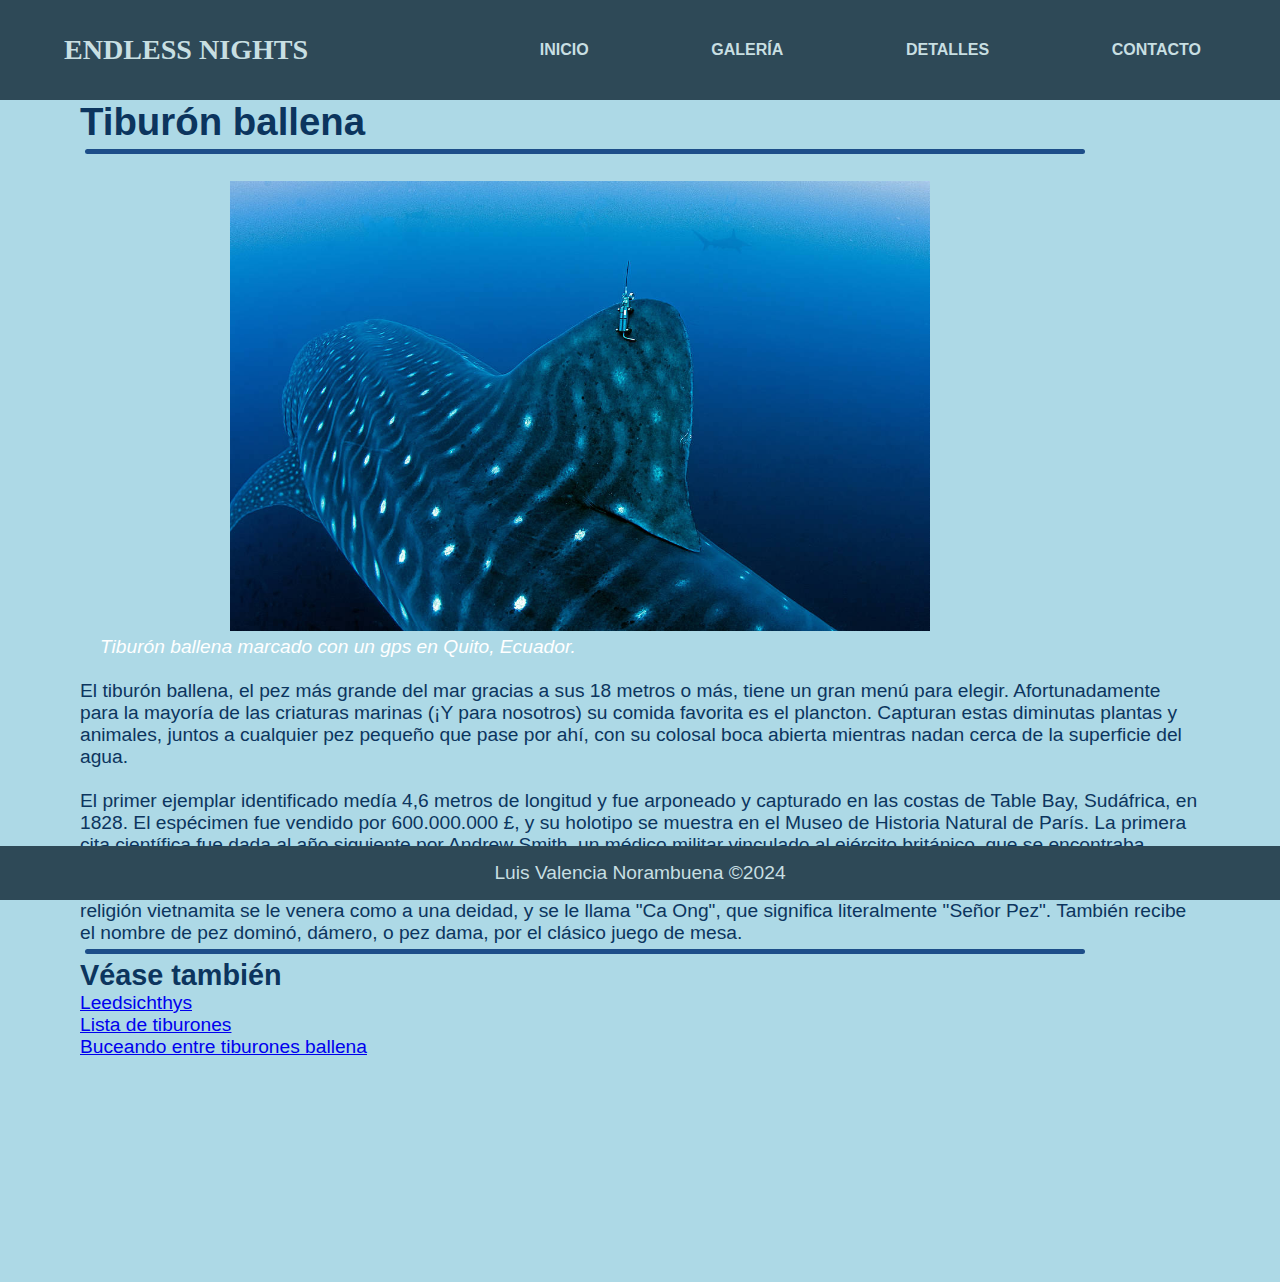
<file: html/index.html>
<!DOCTYPE html>
<html lang="es">
<head>
    <meta charset="UTF-8">
    <meta name="viewport" content="width=device-width, initial-scale=1.0">
    <title>Inicio</title>
    <link rel="stylesheet" href="/css/style.css">
</head>
<body>
    <nav>
        <input type="checkbox" id="toggle">
        <div class="logo">
            <h3>Endless nights</h3>
        </div>
        <ul class="list">
            <li><a href="index.html">Inicio</a></li>
            <li><a href="gallery.html">Galería</a></li>
            <li><a href="details.html">Detalles</a></li>
            <li><a href="contact.html">Contacto</a></li>
        </ul>
        <label for="toggle" class="icon-bars">
            <div class="line"></div>
            <div class="line"></div>
            <div class="line"></div>
        </label>
    </nav>
    <header>
        <!-- Contenido página principal -->    
        <main>
            <div class="header-content">
                <div class="content">
                    <h1>Tiburón ballena</h1>
                    <div class="line"></div>
                    <br>
                    <img src="/images/shark1.jpg" alt="Tiburón ballena"><br>
                    <cite id="cite1">Tiburón ballena marcado con un gps en Quito, Ecuador.</cite><br><br>
                    <p>El tiburón ballena, el pez más grande del mar gracias a sus 18 metros o más, tiene un gran menú para elegir. Afortunadamente para la mayoría de las criaturas marinas (¡Y para nosotros)
                        su comida favorita es el plancton. Capturan estas diminutas plantas y animales, juntos a cualquier pez pequeño que pase por ahí, con su colosal boca abierta mientras nadan cerca de la 
                        superficie del agua. 
                    </p>
                    <br>
                    <p>El primer ejemplar identificado medía 4,6 metros de longitud y fue arponeado y capturado en las costas de Table Bay, Sudáfrica, en 1828. El espécimen fue vendido por 600.000.000 £, y su 
                    holotipo se muestra en el Museo de Historia Natural de París. La primera cita científica fue dada al año siguiente por Andrew Smith, un médico militar vinculado al ejército británico, 
                    que se encontraba estacionado en Ciudad del Cabo. En 1849 publicó una descripción más detallada de la especie. Se le asignó el nombre de "tiburón ballena" debido a la fisiología del pez, 
                    ya que se trata de un tiburón pero posee un tamaño comparable al de una ballena. En la religión vietnamita se le venera como a una deidad, y se le llama "Ca Ong", que significa 
                    literalmente "Señor Pez". También recibe el nombre de pez dominó, dámero, o pez dama, por el clásico juego de mesa.
                    </p>
                    <div class="line"></div>
                    <div class="references">
                        <h2>Véase también</h2>
                        <a href="https://es.wikipedia.org/wiki/Leedsichthys">Leedsichthys</a>
                        <br>
                        <a href="https://es.wikipedia.org/wiki/Anexo:Taxonom%C3%ADa_de_los_tiburones">Lista de tiburones</a>
                        <br>
                        <a href="http://www.dive-the-world.com/creatures-whale-sharks.htm">Buceando entre tiburones ballena</a>
                    </div>
                </div>
            </div>
        </main>
    </header>
    <br>
    <br>
    <footer>
        <p>Luis Valencia Norambuena &copy;2024</p>
    </footer>
</body>
</html>
</file>
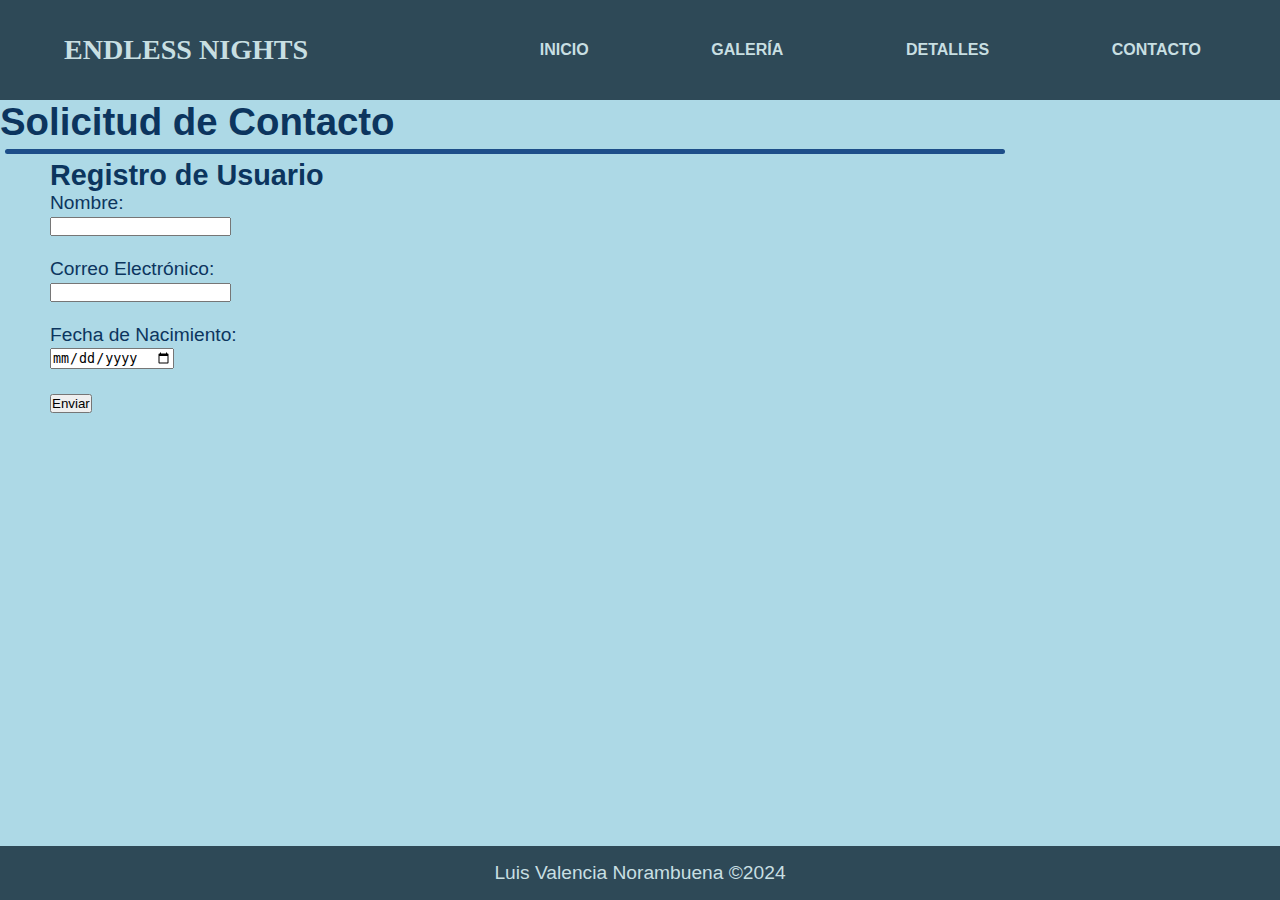
<file: html/contact.html>
<!DOCTYPE html>
<html lang="es">
<head>
    <meta charset="UTF-8">
    <meta name="viewport" content="width=device-width, initial-scale=1.0">
    <title>Contacto</title>
    <link rel="stylesheet" href="/css/style.css">
</head>
<body>
    <nav>
        <input type="checkbox" id="toggle">
        <div class="logo">
            <h3>Endless nights</h3>
        </div>
        <ul class="list">
            <li><a href="index.html">Inicio</a></li>
            <li><a href="gallery.html">Galería</a></li>
            <li><a href="details.html">Detalles</a></li>
            <li><a href="contact.html">Contacto</a></li>
        </ul>
        <label for="toggle" class="icon-bars">
            <div class="line"></div>
            <div class="line"></div>
            <div class="line"></div>
        </label>
    </nav>
    <h1>Solicitud de Contacto</h1>
    <div class="line"></div>
    <div class="formulary">
        <h2>Registro de Usuario</h2>

        <form action="/procesar_formulario" method="post">
        <label for="nombre">Nombre:</label><br>
        <input type="text" id="nombre" name="nombre" required><br><br>
    
        <label for="email">Correo Electrónico:</label><br>
        <input type="email" id="email" name="email" required><br><br>
    
        <label for="fecha_nacimiento">Fecha de Nacimiento:</label><br>
        <input type="date" id="fecha_nacimiento" name="fecha_nacimiento" required><br><br>
    
        <input type="submit" value="Enviar">
        </form>
    </div>
    <footer>
        <p>Luis Valencia Norambuena &copy;2024</p>
    </footer>
</body>

</html>
</file>
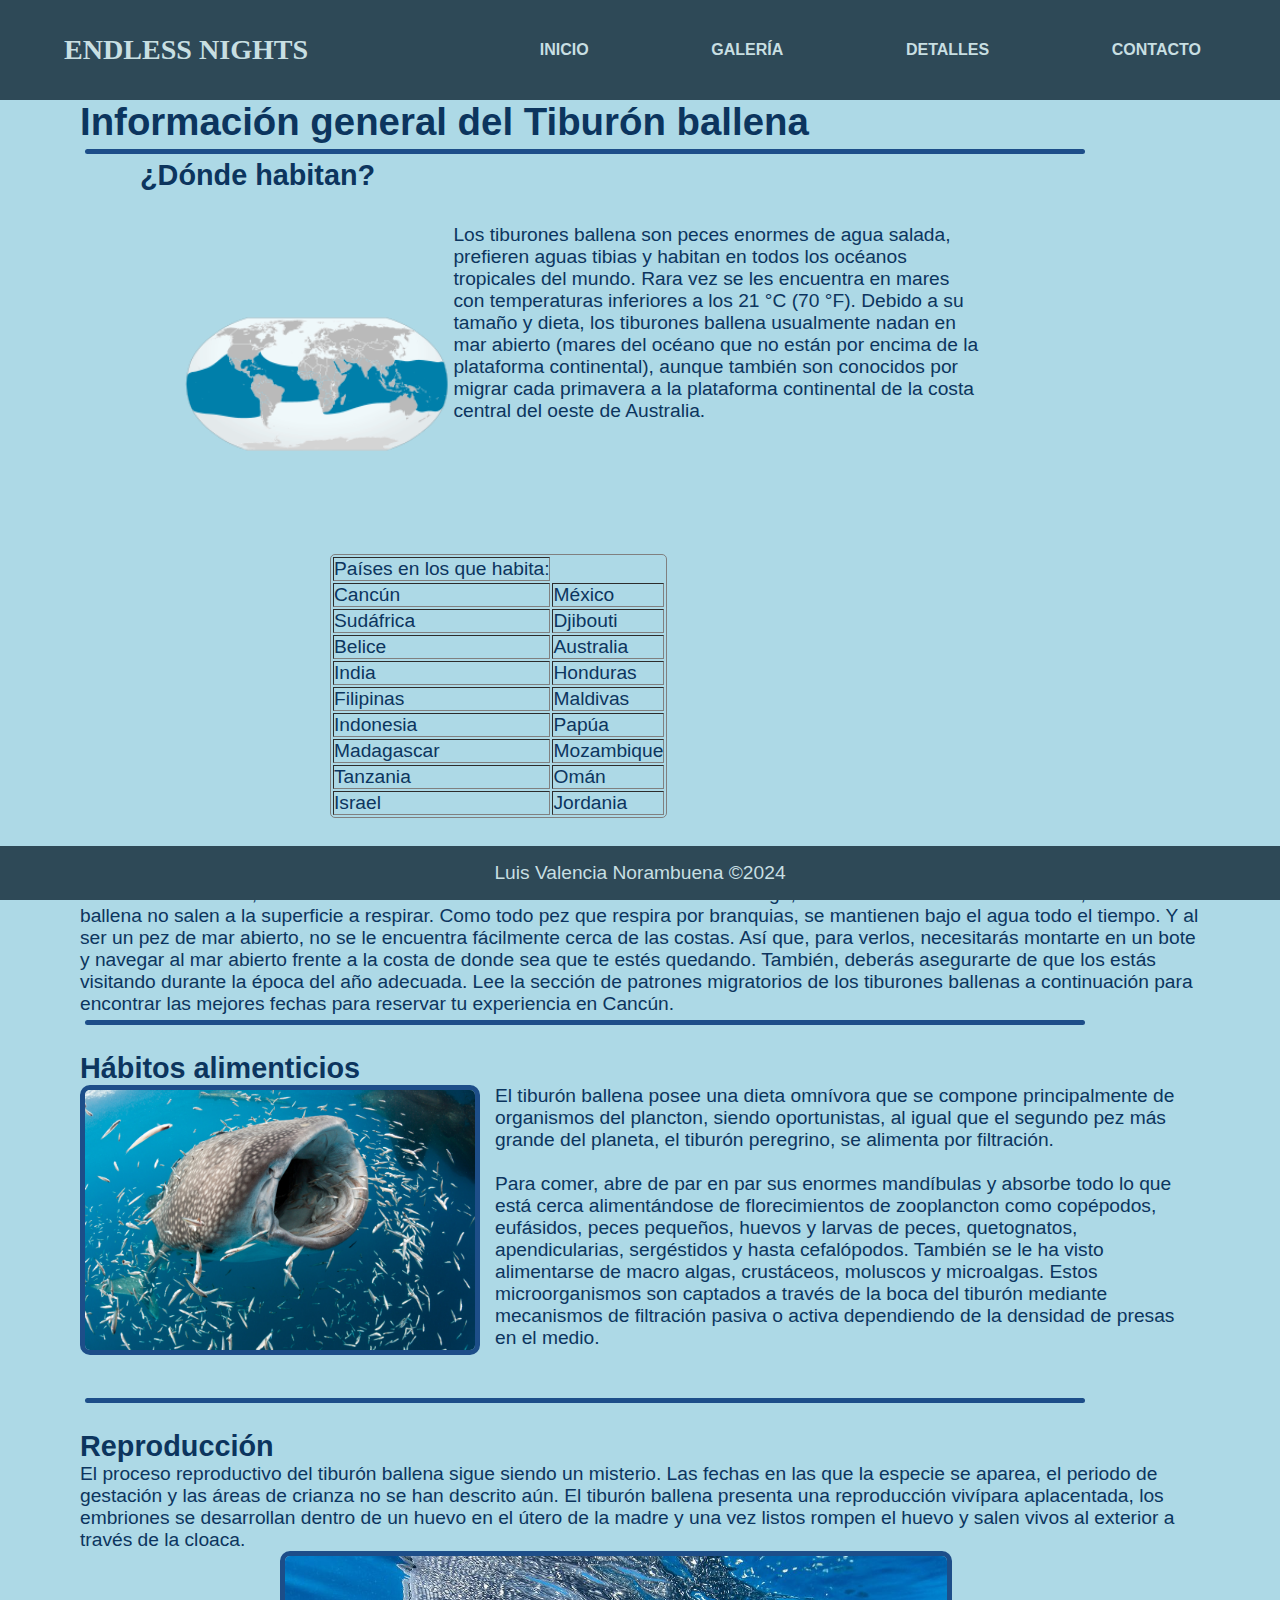
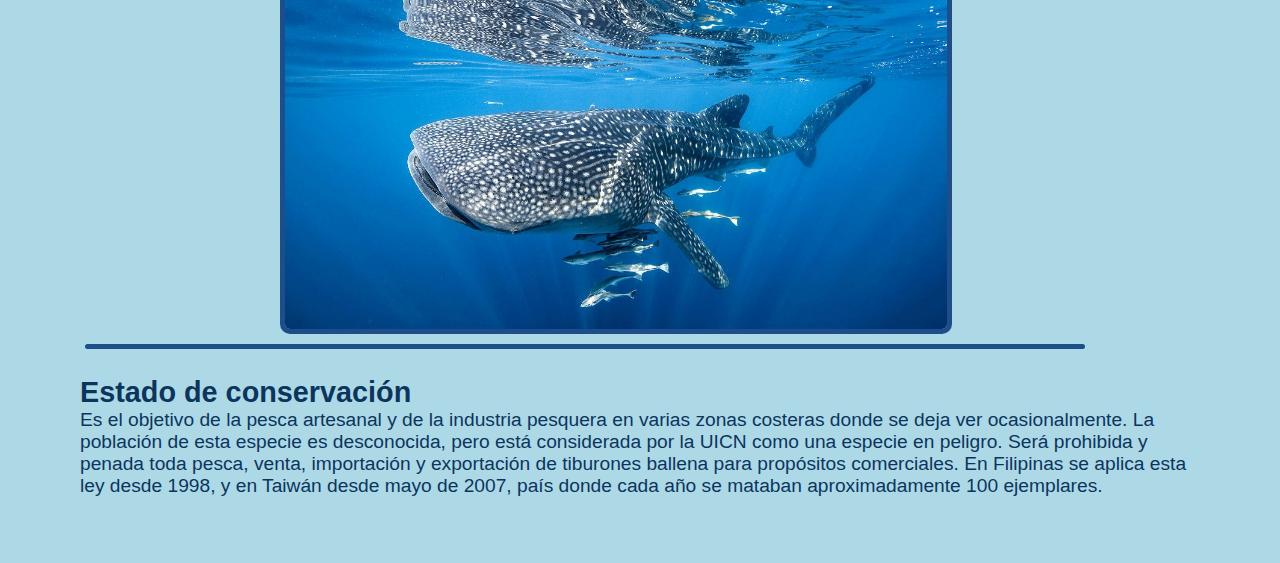
<file: html/details.html>
<!DOCTYPE html>
<html lang="es">
<head>
    <meta charset="UTF-8">
    <meta name="viewport" content="width=device-width, initial-scale=1.0">
    <title>Detalles</title>
    <link rel="stylesheet" href="/css/style.css">
</head>
<body>
    <nav>
        <input type="checkbox" id="toggle">
        <div class="logo">
            <h3>Endless nights</h3>
        </div>
        <ul class="list">
            <li><a href="index.html">Inicio</a></li>
            <li><a href="gallery.html">Galería</a></li>
            <li><a href="details.html">Detalles</a></li>
            <li><a href="contact.html">Contacto</a></li>
        </ul>
        <label for="toggle" class="icon-bars">
            <div class="line"></div>
            <div class="line"></div>
            <div class="line"></div>
        </label>
    </nav>

    <main class="details-content">
        <div>
            <h1>Información general del Tiburón ballena</h1>
            <div class="line"></div>
            <div class="habitat">
                <h2>¿Dónde habitan?</h2>
                <br>
                <div class="location">
                    <img id="map" src="/images/map1.png" alt="Mapa">
                    <p class="text">Los tiburones ballena son peces enormes de agua salada, prefieren aguas tibias y habitan en todos los océanos tropicales del mundo. Rara vez se les encuentra en mares con temperaturas inferiores a los 21 °C (70 °F). Debido a su tamaño y dieta, los tiburones ballena usualmente nadan en mar abierto (mares del océano que no están por encima de la plataforma continental), aunque también son conocidos por migrar cada primavera a la plataforma continental de la costa central del oeste de Australia.</p>
                </div>
                <div id="tabla">
                    <table border="1px" style="border-style: solid; border-radius: 5px;">
                        <tr>
                            <td>Países en los que habita:</td>
                        </tr>
                        <tr>
                            <td>Cancún</td>
                            <td>México</td>
                        </tr>
                        <tr>
                            <td>Sudáfrica</td>
                            <td>Djibouti</td>
                        </tr>
                        <tr>
                            <td>Belice</td>
                            <td>Australia</td>
                        </tr>
                        <tr>
                            <td>India</td>
                            <td>Honduras</td>
                        </tr>
                        <tr>
                            <td>Filipinas</td>
                            <td>Maldivas</td>
                        </tr>
                        <tr>
                            <td>Indonesia</td>
                            <td>Papúa</td>
                        </tr>
                        <tr>
                            <td>Madagascar</td>
                            <td>Mozambique</td>
                        </tr>
                        <tr>
                            <td>Tanzania</td>
                            <td>Omán</td>
                        </tr>
                        <tr>
                            <td>Israel</td>
                            <td>Jordania</td>
                        </tr>
                    </table>
                </div>
                <div class="generaltext">
                    <br>
                    <h2>¿Dónde podemos ver los tiburones ballenas?</h2>
                    <p>
                        Debido a su tamaño, los tiburones ballena no son difíciles de detectar. Sin embargo, a diferencia de las ballenas en sí, los tiburones ballena no salen a la superficie a respirar. Como todo pez que respira por branquias, se mantienen bajo el agua todo el tiempo. Y al ser un pez de mar abierto, no se le encuentra fácilmente cerca de las costas. Así que, para verlos, necesitarás montarte en un bote y navegar al mar abierto frente a la costa de donde sea que te estés quedando. También, deberás asegurarte de que los estás visitando durante la época del año adecuada. Lee la sección de patrones migratorios de los tiburones ballenas a continuación para encontrar las mejores fechas para reservar tu experiencia en Cancún.
                    </p>
                </div>
            </div>
            <div class="line"></div>
            <br>
            <h2>Hábitos alimenticios</h2>
            <div class="eater">
                <img src="/images/eating.jpg" alt="">
                <div class="text-box">
                    <p>
                        El tiburón ballena posee una dieta omnívora que se compone principalmente de organismos del plancton, siendo oportunistas, al igual que el segundo pez más grande del planeta, el tiburón peregrino, se alimenta por filtración.
                    </p>
                    <br>
                    <p>
                        Para comer, abre de par en par sus enormes mandíbulas y absorbe todo lo que está cerca alimentándose de florecimientos de zooplancton como copépodos, eufásidos, peces pequeños, huevos y larvas de peces, quetognatos, apendicularias, sergéstidos y hasta cefalópodos. También se le ha visto alimentarse de macro algas, crustáceos, moluscos y microalgas. Estos microorganismos son captados a través de la boca del tiburón mediante mecanismos de filtración pasiva o activa dependiendo de la densidad de presas en el medio.
                    </p>
                </div>
            </div>
            <br>
            <br>
            <div class="line"></div>
            <div class="reproduction">
                <br>
                <h2>Reproducción</h2>
                <p>
                    El proceso reproductivo del tiburón ballena sigue siendo un misterio. Las fechas en las que la especie se aparea, el periodo de gestación y las áreas de crianza no se han descrito aún. El tiburón ballena presenta una reproducción vivípara aplacentada, los embriones se desarrollan dentro de un huevo en el útero de la madre y una vez listos rompen el huevo y salen vivos al exterior a través de la cloaca.
                </p>
                <img src="/images/whale9.jpeg" alt="">
            </div>
            <div class="line"></div>
            <div class="conservation">
                <br>
                <h2>Estado de conservación</h2>
                <p>
                    Es el objetivo de la pesca artesanal y de la industria pesquera en varias zonas costeras donde se deja ver ocasionalmente. La población de esta especie es desconocida, pero está considerada por la UICN como una especie en peligro. Será prohibida y penada toda pesca, venta, importación y exportación de tiburones ballena para propósitos comerciales. En Filipinas se aplica esta ley desde 1998, y en Taiwán desde mayo de 2007, país donde cada año se mataban aproximadamente 100 ejemplares.
                </p>
            </div>
        </div>
        <br>
        <br>
        <br>
    </main>

    <footer>
        <p>Luis Valencia Norambuena &copy;2024</p>
    </footer>
</body>
</html>
</file>
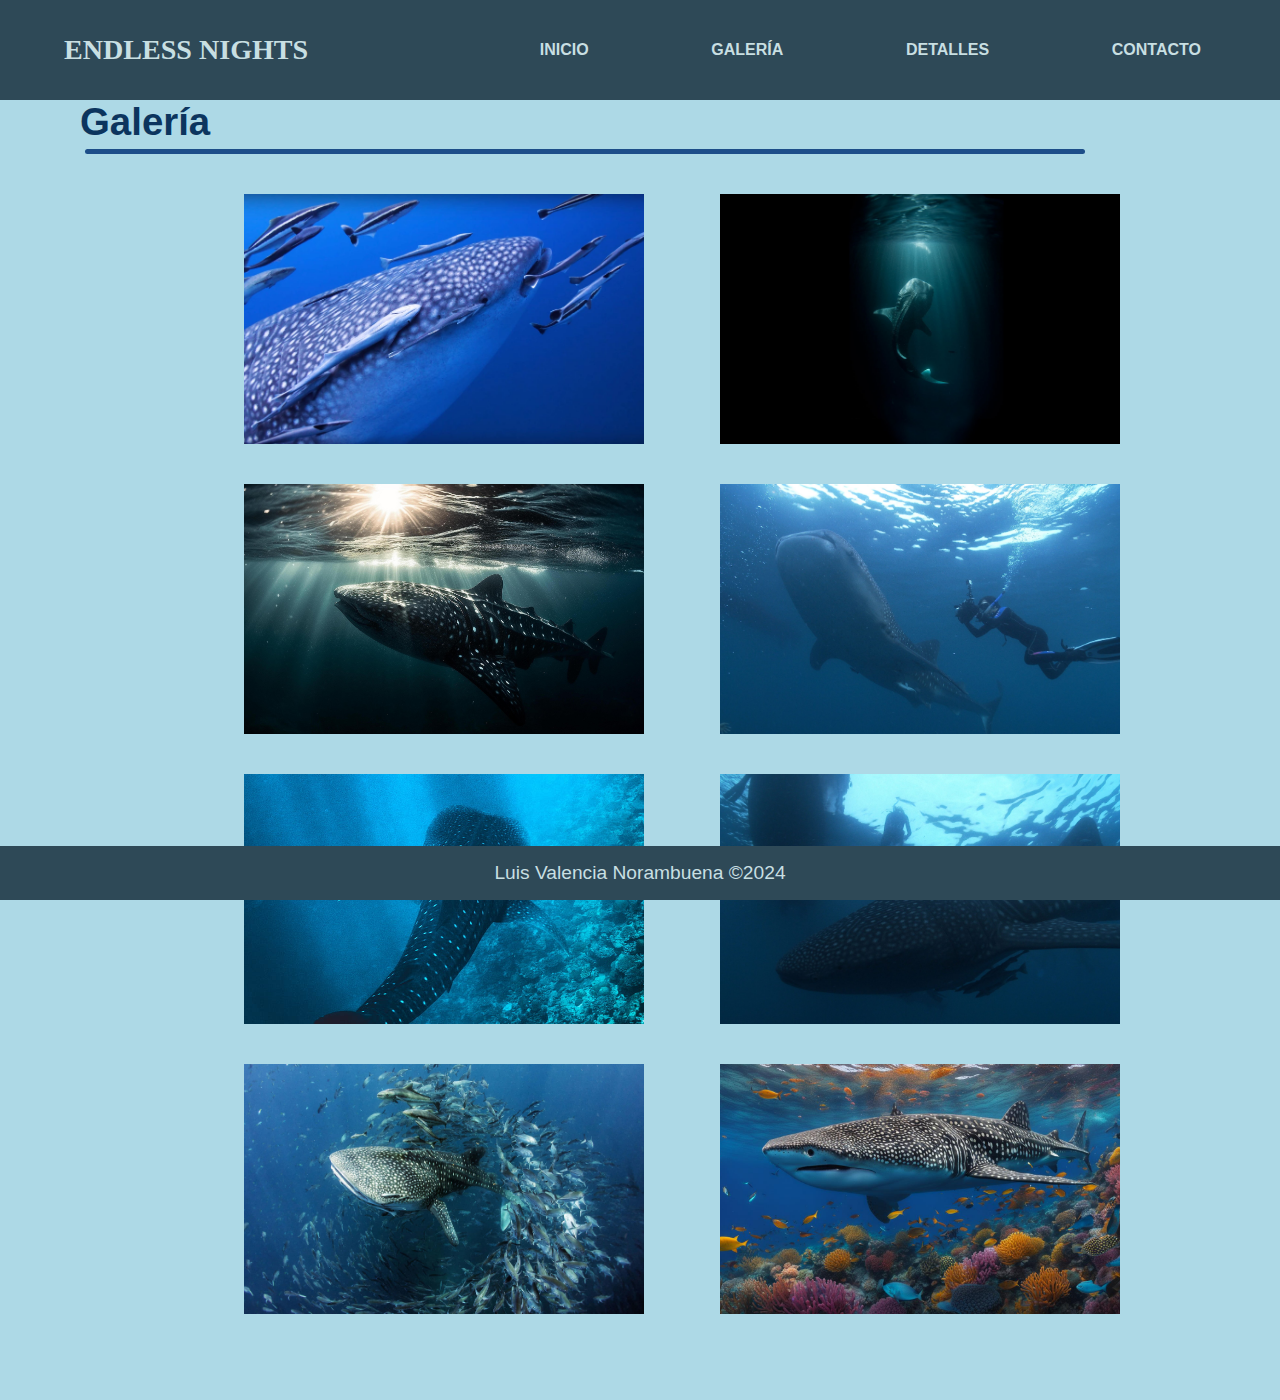
<file: html/gallery.html>
<!DOCTYPE html>
<html lang="es">
<head>
    <meta charset="UTF-8">
    <meta name="viewport" content="width=device-width, initial-scale=1.0">
    <title>Galeria</title>
    <link rel="stylesheet" href="/css/style.css">
</head>
<body>    
        <nav>
            <input type="checkbox" id="toggle">
            <div class="logo">
                <h3>Endless nights</h3>
            </div>
            <ul class="list">
                <li><a href="index.html">Inicio</a></li>
                <li><a href="gallery.html">Galería</a></li>
                <li><a href="details.html">Detalles</a></li>
                <li><a href="contact.html">Contacto</a></li>
            </ul>
            <label for="toggle" class="icon-bars">
                <div class="line"></div>
                <div class="line"></div>
                <div class="line"></div>
            </label>
        </nav>

    <main>   
        <h1 class="gallery">Galería</h1> 
        <div class="line"></div>
        <div class="container">
            <div class="box">
                <a href="https://www.thisiscolossal.com/wp-content/uploads/2022/03/whale-3.jpg">
                <img src="/images/whale1.jpg" alt="">
                </a>
            </div>

            <div class="box">
                <a href="https://rare-gallery.com/uploads/posts/533258-digital-art.jpg">
                <img src="/images/whale2.jpg" alt="">
                </a>
            </div>

            <div class="box">
                <a href="https://static.vecteezy.com/system/resources/previews/024/615/402/large_2x/majestic-whale-shark-swimming-in-three-dimensional-underwater-beauty-generated-by-ai-free-photo.jpg">
                <img src="/images/whale3.jpg" alt="">
                </a>
            </div>

            <div class="box">
                <a href="">
                <img src="/images/whale4.jpg" alt="">
                </a>
            </div>

            <div class="box">
                <a href="https://w0.peakpx.com/wallpaper/241/448/HD-wallpaper-whale-shark-1-ben-maldives-ocean-blue.jpg">
                <img src="/images/whale5.jpg" alt="">
                </a>
            </div>

            <div class="box">
                <a href="https://media.underseaproductions.com/img/38/38975.jpg">
                <img src="/images/whale6.jpg" alt="">
                </a>
            </div>

            <div class="box">
                <a href="https://wallpapers.com/images/featured/whale-shark-0lrnzxmd33l0ij32.jpg">
                <img src="/images/whale7.jpg" alt="">
                </a>
            </div>

            <div class="box">
                <a href="https://static.vecteezy.com/system/resources/previews/035/150/336/non_2x/ai-generated-whale-shark-in-coral-reef-underwater-world-3d-render-whale-shark-and-school-of-sharks-in-a-deep-blue-ocean-ai-generated-free-photo.jpg">
                <img src="/images/whale8.jpg" alt="">
                </a>
            </div>
        </div>
        <br>
        <br>
        <br>
    </main>
    <footer>
        <p>Luis Valencia Norambuena &copy;2024</p>
    </footer>
</body>
</html>
</file>
<file: css/style.css>
* {
    padding: 0;
    margin: 0;
    box-sizing: border-box;
}

html {  
    height: 100%;
    width: 100%;
    background-image: url(/images/backgrnd.jpg);
    background-position: center center;
    background-repeat: repeat;
    background-size: auto;
    color: #0c355e;
    min-width: 500px;
    -ms-overflow-style: -ms-autohiding-scrollbar;
}

body {
    margin: 100px 0px;
    font-size: 1.2em;
    font-family: 'Lucida Sans', 'Lucida Sans Regular', 'Lucida Grande', 'Lucida Sans Unicode', Geneva, Verdana, sans-serif;
}

main{
    margin: 80px 80px 180px;
    
}
.content img {
    width: 700px;
    height: 450px;
    margin: 0px 150px;
}
#cite1 {
    color: #ffff;
    margin: 30px 20px;
}
/* Barra navegadora */
nav {
    position: absolute;
    z-index: 10;
    left: 0;
    right: 0;
    top: 0;
    font-family: 'Lucida Sans', 'Lucida Sans Regular', 'Lucida Grande', 'Lucida Sans Unicode', Geneva, Verdana, sans-serif;
    padding: 0 5%;
    height: 100px;
    background-color: #2e4957;
}

nav .logo {
    float: left;
    width: 40%;
    height: 100%;
    display: flex;
    align-items: center;
    font-size: 24px;
    color: #c8dfe2;
    font-weight: bold;
    font-family: Georgia, 'Times New Roman', Times, serif;
    text-transform: uppercase;

}

nav .list {
    float: right;
    padding: 0;
    margin: 0;
    width: 60%;
    height: 100%;
    display: flex;
    justify-content: space-between;
    align-items: center;
}

nav .list li {
    list-style: none;
}

nav .list a {
    display: block;
    text-transform: uppercase;
    padding: 15px;
    font-size: 16px;
    font-weight: bold;
    color: #c8dfe2;
    text-decoration: none;

}

nav .list a:hover {
    border-bottom: 4px solid #3c6e71;

}

#toggle {
    position: absolute;
    top: -100px;
    overflow: hidden;

}

nav .icon-bars {
    display: none;
    position: absolute;
    right: 5%;
    top: 50%;
    transform: translateY(-50%);

}

nav .icon-bars .line {
    width: 30px;
    height: 5px;
    background-color: #c8dfe2;
    margin: 5px;
    border-radius: 3px;
    transition: all .3s ease-in-out;
}

@media (max-width:768px) {
    nav .logo {
        float: none;
        width: auto;
        justify-content: center;
    }
    nav .list{
        float: none;
        position: fixed;
        z-index: 9;
        left: 0;
        right: 0;
        top: 100px;
        bottom: 100%;
        width: auto;
        height: auto;
        flex-direction: column;
        justify-content: space-evenly;
        background-color: rgba(0, 14, 21, 0.8);
        overflow: hidden;
        transition: all .5s ease-in-out;
    }
    nav .list a { 
        font-size: 20px;
    }
    nav :checked ~ .list {
        bottom: 0;
    } 
    nav .icon-bars {
        display: block;
    }

}
/* Pàgina de Galerìa gallery.html */

.container {
    display: flex;
    width: 85%;
    margin: auto;
    justify-content: space-around;
    flex-wrap: wrap;
    border-radius: 3px;
    align-items: center;
    margin-top: 20px;

}

.container .box {
    width: 25%;
    position: relative;
    height: 250px;
    margin-inline-start: 2px;
    box-shadow: 0px, 0px, 3px, 0px rgba(0, 14, 21, 0.8);

}

.box {
    margin: 20px 80px;
    cursor: pointer;
}

.box img {
    width: 400px;
    height: 100%;
    object-fit: cover;
    position: absolute;
    transition: transform 0.3s ease;
}

.box img:hover {
    transform: scale(1.1);
}


footer {
    text-align: center;
    background-color: #2e4957;
    color: #c8dfe2;
    padding: 16px;
    position: fixed;
    bottom: 0px;
    width: 100%;
}

body .line {
    width: 1000px;
    height: 5px;
    background-color: #1d4e89;
    margin: 5px;
    border-radius: 3px;
}
main .line {
    width: 1000px;
    height: 5px;
    background-color: #1d4e89;
    margin: 5px;
    border-radius: 3px;
}
/* Página de detalles details.html  */

.location {
    display: flex;
    margin: 10px 100px;
    height: 320px;
    width: 800px;
    position: relative;
}

#map {
    width: 350px;
    height: 140px;
    align-self: center;
}

#text {
    align-content: center;
}

.habitat h2 {
    color: #0c355e;
    margin: 0px 60px;
}

#tabla {
    margin: 10px 250px;
}

.eater {
    width: 100%;
    
}

.eater img {
    max-width: 400px;
    float: left;
    border: 5px solid #1d4e89;
    border-radius: 10px;
    margin-right: 15px;
}

.text-box {
    margin-right: 10px;
}

.reproduction img{
    max-width: 60%;
    margin: 0px 200px;
    border: 5px solid #1d4e89;
    border-radius: 10px;
    margin-right: 15px;
}

/* Página de contacto contact.html */

.formulary {
    margin: 0px 50px;
}
</file>
